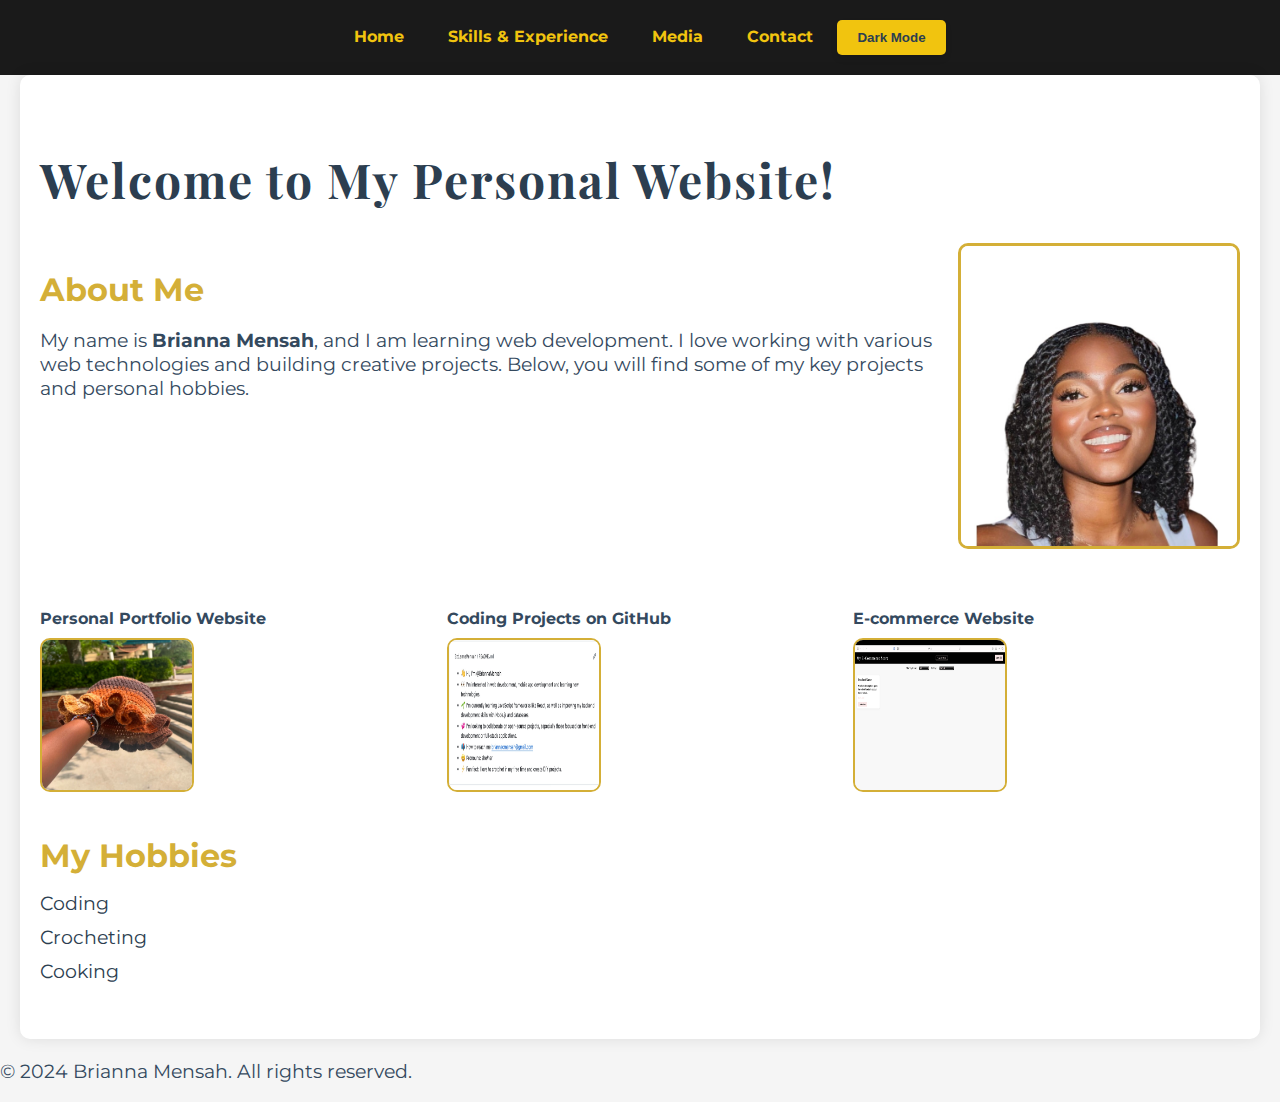
<file: Index.html>
<!DOCTYPE html>
<html lang="en">
<head>
    <meta charset="UTF-8">
    <meta name="viewport" content="width=device-width, initial-scale=1.0">
    <title>Brianna Mensah - Personal Website</title>
    <!-- Link to external CSS file -->
    <link rel="stylesheet" href="style.css">
    <!-- Google Fonts for Modern Luxury -->
    <link href="https://fonts.googleapis.com/css2?family=Montserrat:wght@400;600&family=Playfair+Display:wght@400;600&display=swap" rel="stylesheet">
    <style>
        /* Dark mode button styling */
        #dark-mode-toggle {
            background-color: #f1c40f; /* Gold button background */
            color: #2c3e50; /* Dark grey text */
            border: none; /* No border */
            padding: 10px 20px;
            cursor: pointer;
            font-weight: bold;
            border-radius: 5px; /* Rounded corners */
            box-shadow: 0 4px 6px rgba(0, 0, 0, 0.1); /* Subtle shadow */
            transition: background-color 0.3s ease, box-shadow 0.3s ease; /* Smooth transition */
        }

        #dark-mode-toggle:hover {
            background-color: #d4af37; /* Lighter gold on hover */
            box-shadow: 0 6px 10px rgba(0, 0, 0, 0.2); /* Deeper shadow on hover */
        }

        #dark-mode-toggle:focus {
            outline: none; /* Remove focus outline */
            box-shadow: 0 0 0 3px rgba(241, 196, 15, 0.5); /* Gold focus ring */
        }

        /* Dark mode styles */
        body.dark-mode {
            background-color: #2c2c2c;
            color: #e0e0e0;
        }
        body.dark-mode nav {
            background-color: #2e4053;
        }
        body.dark-mode nav a {
            color: #f1c40f;
        }
        body.dark-mode nav a:hover {
            color: #d4af37;
        }
        body.dark-mode .content-wrapper {
            background-color: #3e4a56;
            color: #f5f5f5;
        }
        body.dark-mode h1, body.dark-mode h2 {
            color: #f1c40f;
        }
        body.dark-mode .about-section p {
            color: #ffffff;
        }
        body.dark-mode .project a {
            color: #ffffff;
        }
        body.dark-mode .project a:hover {
            color: #f5f5f5;
        }
        body.dark-mode ul li {
            color: #ffffff;
        }
    </style>
</head>
<body>
    <!-- Navigation menu -->
    <nav>
        <a href="index.html">Home</a>
        <a href="tando.html">Skills & Experience</a>
        <a href="media.html">Media</a>
        <a href="contact.html">Contact</a>
        <button id="dark-mode-toggle">Dark Mode</button> <!-- Dark mode button -->
    </nav>

    <!-- Main content section -->
    <div class="content-wrapper">
        <h1>Welcome to My Personal Website!</h1>

        <!-- About section introducing Brianna Mensah -->
        <div class="about-section">
            <div class="about-text">
                <h2>About Me</h2>
                <p>My name is <strong>Brianna Mensah</strong>, and I am learning web development. I love working with various web technologies and building creative projects. Below, you will find some of my key projects and personal hobbies.</p>
            </div>
            <!-- About image -->
            <div class="about-image">
                <img src="about_me.jpg" alt="Brianna Mensah" class="profile-picture">
            </div>
        </div>

        <!-- Projects section -->
        <div id="projects" class="projects-section">
            <div class="project">
                <a href="index.html">Personal Portfolio Website</a>
                <img src="bucket hat.jpg" alt="Portfolio Project">
            </div>
            <div class="project">
                <a href="https://github.com/BriannaMensah" target="_blank">Coding Projects on GitHub</a>
                <img src="Github Screenshot.jpg" alt="GitHub Project">
            </div>
            <div class="project">
                <a href="https://briannamensah.github.io/E-Commerce-Store/" target="_blank">E-commerce Website</a>
                <img src="Prada Inspired.png" alt="E-commerce Project">
            </div>
        </div>

        <!-- Hobbies section -->
        <div id="hobbies" class="hobbies-section">
            <h2>My Hobbies</h2>
            <ul>
                <li>Coding</li>
                <li>Crocheting</li>
                <li>Cooking</li>
            </ul>
        </div>
    </div>

    <!-- JavaScript to handle dark mode toggle and greeting -->
    <script>
        window.onload = function() {
            // Greeting message based on time of day
            const now = new Date();
            const hours = now.getHours();
            let greeting;

            if (hours < 12) {
                greeting = "Good morning! Welcome to Brianna Mensah's website!";
            } else if (hours < 18) {
                greeting = "Good afternoon! Thanks for stopping by my website!";
            } else {
                greeting = "Good evening! I'm excited to share my work with you!";
            }

            alert(greeting);

            // Dark mode toggle
            const toggleButton = document.getElementById('dark-mode-toggle');
            const body = document.body;

            const darkMode = localStorage.getItem('darkMode');
            if (darkMode === 'enabled') {
                body.classList.add('dark-mode');
                toggleButton.innerText = 'Light Mode';
            }

            toggleButton.addEventListener('click', function() {
                body.classList.toggle('dark-mode');
                if (body.classList.contains('dark-mode')) {
                    localStorage.setItem('darkMode', 'enabled');
                    toggleButton.innerText = 'Light Mode';
                } else {
                    localStorage.setItem('darkMode', 'disabled');
                    toggleButton.innerText = 'Dark Mode';
                }
            });
        };
    </script>

    <!-- Copyright -->
    <footer>
        <p>&copy; 2024 Brianna Mensah. All rights reserved.</p>
    </footer>

</body>
</html>
</file>
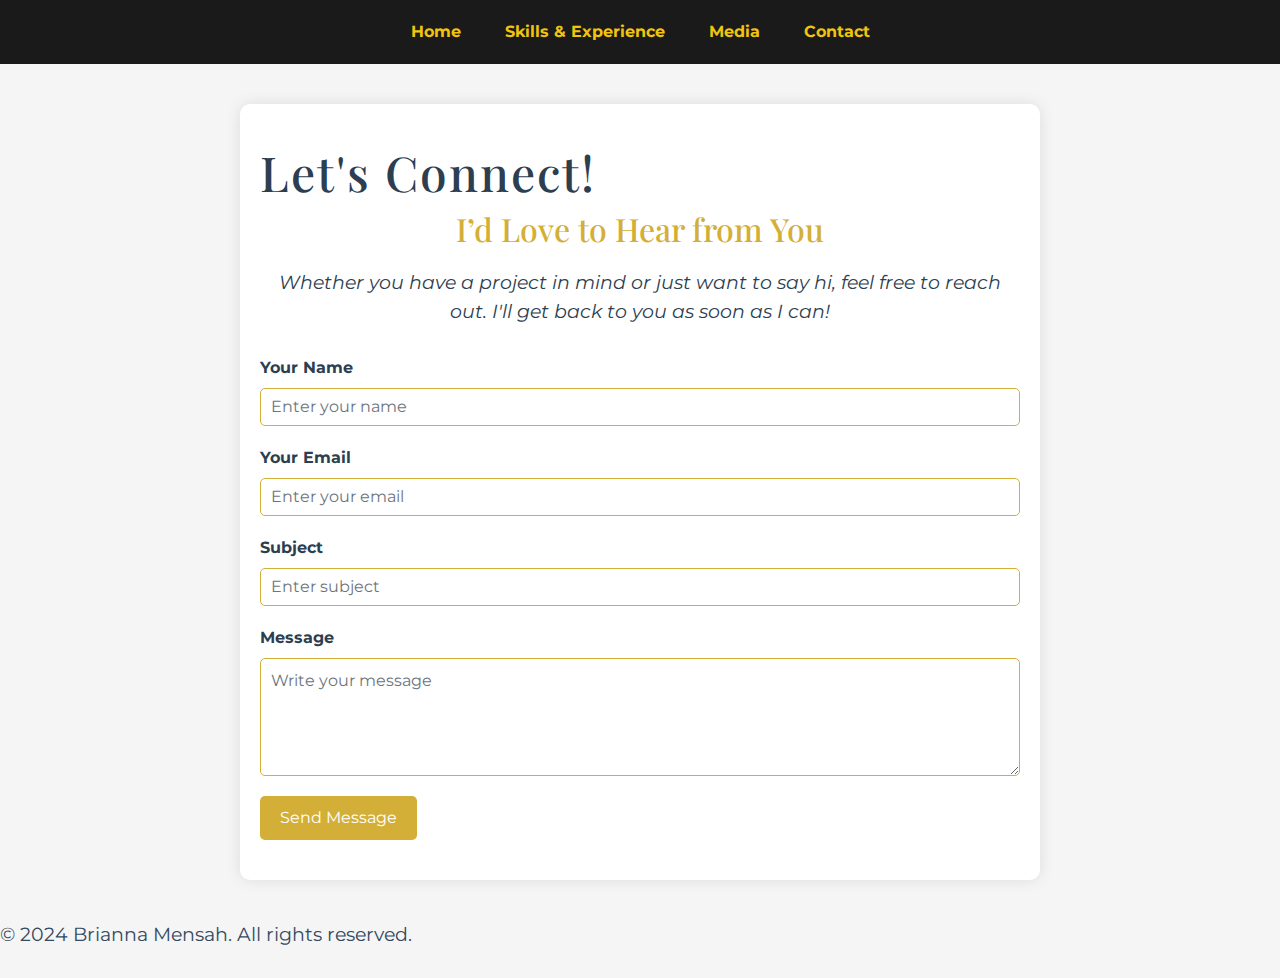
<file: contact.html>
<!DOCTYPE html>
<html lang="en">
<head>
    <meta charset="UTF-8">
    <meta name="viewport" content="width=device-width, initial-scale=1.0">
    <title>Contact Brianna Mensah</title>
    <!-- Google Fonts for Modern Luxury -->
    <link href="https://fonts.googleapis.com/css2?family=Montserrat:wght@400;600&family=Playfair+Display:wght@400;600&display=swap" rel="stylesheet">
    
    <!-- Bootstrap CSS CDN -->
    <link rel="stylesheet" href="https://stackpath.bootstrapcdn.com/bootstrap/4.5.2/css/bootstrap.min.css">
    
    <!-- jQuery CDN -->
    <script src="https://code.jquery.com/jquery-3.5.1.min.js"></script>
    
    <!-- Bootstrap JS CDN -->
    <script src="https://stackpath.bootstrapcdn.com/bootstrap/4.5.2/js/bootstrap.bundle.min.js"></script>

    <style>
        /* General styling for body */
        body {
            font-family: 'Montserrat', sans-serif;
            margin: 0;
            background-color: #f5f5f5;
            color: #2c3e50;
        }
        /* Navigation bar styling */
        nav {
            background-color: #1a1a1a;
            padding: 20px;
            text-align: center;
        }
        nav a {
            margin: 0 20px;
            color: #f1c40f;
            text-decoration: none;
            font-weight: bold;
        }
        nav a:hover {
            color: #d4af37;
        }
        /* Main heading styling */
        h1 {
            font-family: 'Playfair Display', serif;
            font-size: 3em;
            color: #2c3e50;
            letter-spacing: 2px;
        }
        /* Subheading styling */
        h2 {
            font-family: 'Playfair Display', serif;
            color: #d4af37;
            font-size: 2em;
            margin-bottom: 20px;
        }
        /* Paragraph text styling */
        p {
            font-family: 'Montserrat', sans-serif;
            color: #34495e;
            font-size: 1.2em;
            margin-bottom: 30px;
        }
        /* Content wrapper for the form and intro text */
        .content-wrapper {
            max-width: 800px;
            margin: 40px auto;
            padding: 40px 20px;
            background-color: #ffffff;
            border-radius: 10px;
            box-shadow: 0px 0px 15px rgba(0, 0, 0, 0.1);
        }
        /* Styling for form groups */
        .form-group {
            margin-bottom: 20px;
        }
        .form-group label {
            font-weight: bold;
            color: #2c3e50;
        }
        .form-control {
            width: 100%;
            padding: 10px;
            border-radius: 5px;
            border: 1px solid #d4af37;
            box-sizing: border-box;
        }
        /* Button styling */
        .btn {
            background-color: #d4af37;
            color: white;
            border: none;
            padding: 10px 20px;
            border-radius: 5px;
            cursor: pointer;
        }
        .btn:hover {
            background-color: #f1c40f;
        }
        /* Introduction text styling */
        .intro-text {
            text-align: center;
            margin-bottom: 20px;
        }
        .intro-text p {
            font-style: italic;
            color: #2c3e50;
        }
        /* Style for the success message that appears after form submission */
        .success-message {
            display: none;
            margin-top: 20px;
            color: #d4af37;
            font-weight: bold;
            font-size: 1.2em;
            text-align: center;
        }

        /* Dark mode styles */
        body.dark-mode {
            background-color: #2c2c2c;
            color: #e0e0e0;
        }
        body.dark-mode nav {
            background-color: #2e4053;
        }
        body.dark-mode nav a {
            color: #f1c40f;
        }
        body.dark-mode nav a:hover {
            color: #d4af37;
        }
        body.dark-mode .content-wrapper {
            background-color: #3e4a56;
            color: #f5f5f5;
        }
        body.dark-mode h1, body.dark-mode h2 {
            color: #f1c40f;
        }
        body.dark-mode .form-group label, body.dark-mode .btn {
            color: #ffffff;
        }
        body.dark-mode .btn {
            background-color: #f1c40f;
            color: #2c3e50;
        }
        body.dark-mode .btn:hover {
            background-color: #d4af37;
        }
        /* Change specific paragraph text to white in dark mode */
        body.dark-mode .intro-text p {
            color: #ffffff;
        }
    </style>
</head>
<body>
    <!-- Navigation menu -->
    <nav>
        <a href="index.html">Home</a>
        <a href="tando.html">Skills & Experience</a>
        <a href="media.html">Media</a>
        <a href="contact.html">Contact</a>
    </nav>

    <!-- Content wrapper including introduction text and contact form -->
    <div class="content-wrapper">
        <h1>Let's Connect!</h1>
        <div class="intro-text">
            <h2>I’d Love to Hear from You</h2>
            <p>Whether you have a project in mind or just want to say hi, feel free to reach out. I'll get back to you as soon as I can!</p>
        </div>
        
        <!-- Contact Form -->
        <form id="contactForm" action="https://postman-echo.com/post" method="POST">
            <div class="form-group">
                <label for="yourName">Your Name</label>
                <input type="text" class="form-control" id="yourName" name="yourName" placeholder="Enter your name" required>
            </div>
            <div class="form-group">
                <label for="email">Your Email</label>
                <input type="email" class="form-control" id="email" name="email" placeholder="Enter your email" required>
            </div>
            <div class="form-group">
                <label for="subject">Subject</label>
                <input type="text" class="form-control" id="subject" name="subject" placeholder="Enter subject" required>
            </div>
            <div class="form-group">
                <label for="message">Message</label>
                <textarea class="form-control" id="message" name="message" rows="4" placeholder="Write your message" required></textarea>
            </div>
            <button type="submit" class="btn">Send Message</button>
        </form>

        <!-- Success Message -->
        <div id="successMessage" class="success-message">
            Thank you for your message! I will get back to you shortly.
        </div>
    </div>

    <!-- JavaScript to display a success message after form submission -->
    <script>
        document.getElementById("contactForm").addEventListener("submit", function(event) {
            event.preventDefault(); // Prevent page refresh
            // Display success message
            document.getElementById("successMessage").style.display = "block";
        });
    </script>

    <!-- Copyright -->
    <footer>
        <p>&copy; 2024 Brianna Mensah. All rights reserved.</p>
    </footer>

    <script src="script.js"></script>
    <script>
        window.onload = function() {
            const toggleButton = document.getElementById('dark-mode-toggle');
            const body = document.body;

            // Check if dark mode is enabled from localStorage
            const darkMode = localStorage.getItem('darkMode');
            if (darkMode === 'enabled') {
                body.classList.add('dark-mode');
                toggleButton.innerText = 'Light Mode';
            }

            // Toggle dark mode when button is clicked
            toggleButton.addEventListener('click', function() {
                body.classList.toggle('dark-mode');
                if (body.classList.contains('dark-mode')) {
                    localStorage.setItem('darkMode', 'enabled');
                    toggleButton.innerText = 'Light Mode';
                } else {
                    localStorage.setItem('darkMode', 'disabled');
                    toggleButton.innerText = 'Dark Mode';
                }
            });
        };
    </script>

</body>
</html>
</file>
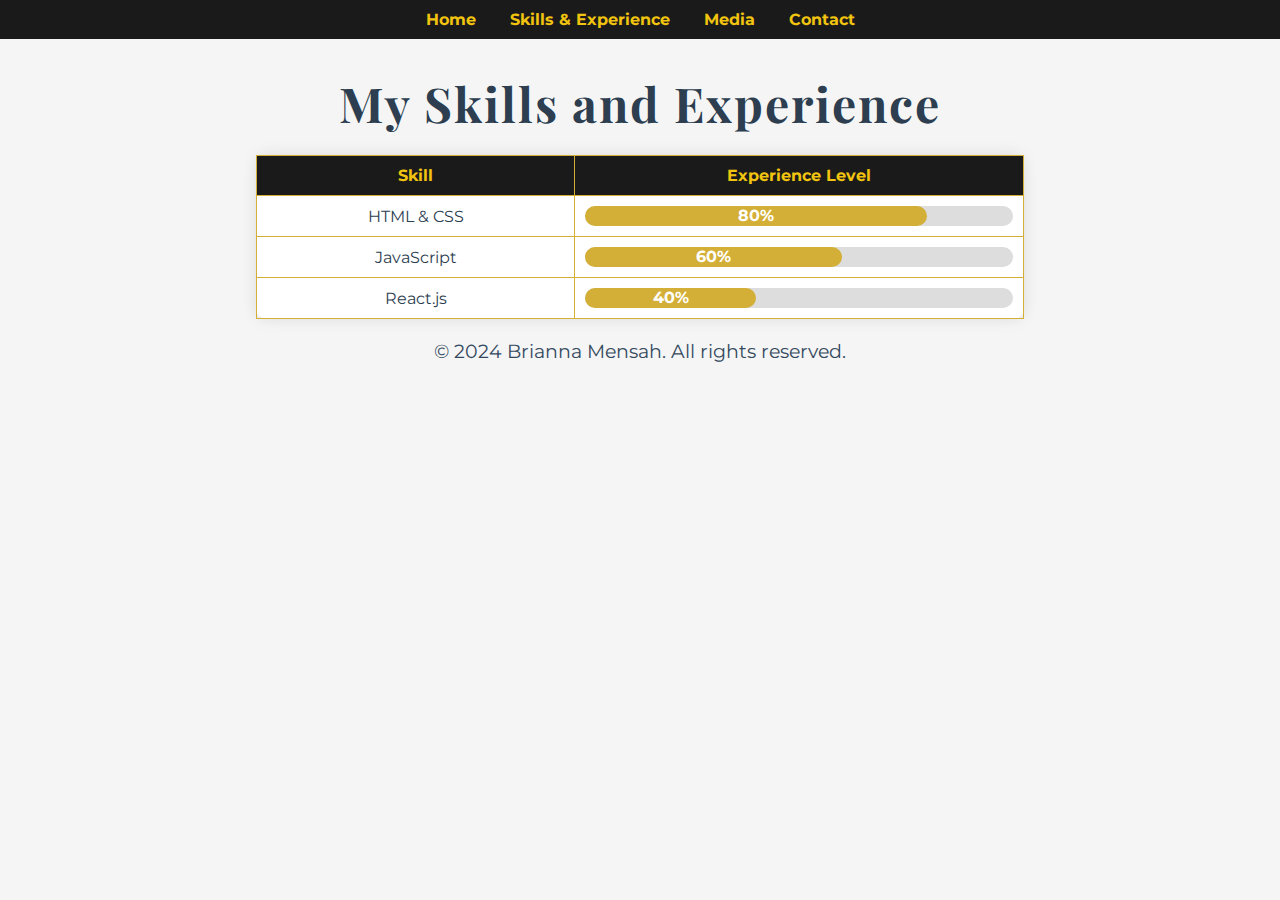
<file: tando.html>
<!DOCTYPE html>
<html lang="en">
<head>
    <meta charset="UTF-8">
    <meta name="viewport" content="width=device-width, initial-scale=1.0">
    <title>Skills and Experience</title>
    <!-- Link to external CSS file -->
    <link rel="stylesheet" href="style.css">
    <!-- Google Fonts for Modern Luxury -->
    <link href="https://fonts.googleapis.com/css2?family=Montserrat:wght@400;600&family=Playfair+Display:wght@400;600&display=swap" rel="stylesheet">
    <style>
        /* General styles */
        body {
            font-family: 'Montserrat', sans-serif;
            background-color: #f5f5f5;
            color: #2c3e50;
            text-align: center;
        }
        nav {
            background-color: #1a1a1a;
            padding: 10px;
            text-align: center;
        }
        nav a {
            margin: 0 15px;
            color: #f1c40f;
            text-decoration: none;
            font-weight: bold;
        }
        nav a:hover {
            color: #d4af37;
        }
        h1 {
            font-family: 'Playfair Display', serif;
            font-size: 3em;
            color: #2c3e50;
            letter-spacing: 2px;
            margin-bottom: 20px;
        }
        table {
            width: 60%;
            margin: 20px auto;
            border-collapse: collapse;
            background-color: #ffffff;
            border-radius: 10px;
            box-shadow: 0px 0px 15px rgba(0, 0, 0, 0.1);
        }
        table, th, td {
            border: 1px solid #d4af37;
        }
        th, td {
            padding: 10px;
            font-family: 'Montserrat', sans-serif;
            color: #2c3e50;
        }
        th {
            background-color: #1a1a1a;
            color: #f1c40f;
        }
        .progress-bar {
            width: 100%;
            background-color: #ddd;
            border-radius: 10px;
        }
        .progress {
            height: 20px;
            background-color: #d4af37;
            border-radius: 10px;
            text-align: center;
            line-height: 20px;
            color: white;
            font-weight: bold;
        }
    </style>
</head>
<body>
    <!-- Navigation bar -->
    <nav>
        <a href="index.html">Home</a>
        <a href="tando.html">Skills & Experience</a>
        <a href="media.html">Media</a>
        <a href="contact.html">Contact</a>
    </nav>

    <!-- Main heading -->
    <h1>My Skills and Experience</h1>

    <!-- Table for listing front-end skills and experience with progress bars -->
    <table>
        <tr>
            <th>Skill</th>
            <th>Experience Level</th>
        </tr>
        <tr>
            <td>HTML & CSS</td>
            <td>
                <div class="progress-bar">
                    <div class="progress" style="width: 80%;">80%</div>
                </div>
            </td>
        </tr>
        <tr>
            <td>JavaScript</td>
            <td>
                <div class="progress-bar">
                    <div class="progress" style="width: 60%;">60%</div>
                </div>
            </td>
        </tr>
        <tr>
            <td>React.js</td>
            <td>
                <div class="progress-bar">
                    <div class="progress" style="width: 40%;">40%</div>
                </div>
            </td>
        </tr>
    </table>

    <!-- Copyright -->
    <footer>
        <p>&copy; 2024 Brianna Mensah. All rights reserved.</p>
    </footer>

    <script src="script.js"></script>
</body>
</html>
</file>
<file: style.css>
/* Global styles for the website */
body {
    font-family: 'Montserrat', sans-serif;
    margin: 0;
    background-color: #f5f5f5;
    color: #2c3e50;
}

/* Navigation styling */
nav {
    background-color: #1a1a1a;
    padding: 20px;
    text-align: center;
}
nav a {
    margin: 0 20px;
    color: #f1c40f;
    text-decoration: none;
    font-weight: bold;
}
nav a:hover {
    color: #d4af37;
}

/* Styling for headings */
h1 {
    font-family: 'Playfair Display', serif;
    font-size: 3em;
    color: #2c3e50;
    letter-spacing: 2px;
}
h2 {
    font-family: 'Montserrat', sans-serif;
    font-size: 2em;
    color: #d4af37;
    margin-bottom: 10px;
}

/* Paragraph styling */
p {
    font-size: 1.2em;
    font-family: 'Montserrat', sans-serif;
    color: #34495e;
}

/* Content wrapper styling */
.content-wrapper {
    max-width: 1200px;
    margin: 0 auto;
    padding: 40px 20px;
    background-color: #ffffff;
    border-radius: 10px;
    box-shadow: 0px 0px 15px rgba(0, 0, 0, 0.1);
}

/* About section styling */
.about-section {
    display: flex;
    justify-content: space-between;
    align-items: flex-start;
    margin-bottom: 60px;
}

/* Styling for the about image */
.about-image {
    height: 300px;
    width: 600px;
    border-radius: 10px;
    border: 3px solid #d4af37;
    overflow: hidden;
}
.profile-picture {
    height: 100%;
    width: 100%;
    object-fit: cover;
}

/* Projects section styling */
.projects-section {
    display: grid;
    grid-template-columns: repeat(3, 1fr);
    gap: 20px;
}

/* Styling for project links */
.project a {
    display: block;
    color: #34495e;
    text-decoration: none;
    font-weight: bold;
    margin-bottom: 10px;
}
.project img {
    height: 150px;
    width: 150px;
    transition: transform 0.3s ease;
    border-radius: 10px;
    border: 2px solid #d4af37;
}
.project img:hover {
    transform: scale(1.1);
}
.project a:hover {
    color: #d4af37;
}

/* Hobbies section styling */
.hobbies-section {
    margin-top: 40px;
}
ul {
    list-style: none;
    padding-left: 0;
    font-family: 'Montserrat', sans-serif;
}
ul li {
    margin-bottom: 10px;
    font-size: 1.2em;
}

/* Blinking text animation for "Hobbies" heading */
.hobbies-section h2 {
    animation: blink 1.5s infinite;
}

@keyframes blink {
    0% { opacity: 1; }
    50% { opacity: 0; }
    100% { opacity: 1; }
}

/* Dark mode button styling */
#dark-mode-toggle {
    background-color: #f1c40f; /* Gold button background */
    color: #2c3e50; /* Dark grey text on button */
    border: none; /* No border */
    padding: 10px 20px;
    cursor: pointer;
    font-weight: bold;
    border-radius: 5px; /* Rounded corners */
    box-shadow: 0 4px 6px rgba(0, 0, 0, 0.1); /* Subtle shadow for depth */
    transition: background-color 0.3s ease, box-shadow 0.3s ease; /* Smooth transition */
}

#dark-mode-toggle:hover {
    background-color: #d4af37; /* Lighter gold on hover */
    box-shadow: 0 6px 10px rgba(0, 0, 0, 0.2); /* Deeper shadow on hover */
}

#dark-mode-toggle:focus {
    outline: none; /* Remove outline on focus */
    box-shadow: 0 0 0 3px rgba(241, 196, 15, 0.5); /* Add gold focus ring */
}

/* Dark mode styles with luxurious tone */
body.dark-mode {
    background-color: #2c2c2c; /* Softer, elegant dark grey background */
    color: #e0e0e0; /* Softer white for body text */
}
body.dark-mode nav {
    background-color: #2e4053; /* Deep, rich dark grey for navigation */
}
body.dark-mode nav a {
    color: #f1c40f; /* Elegant gold for links */
}
body.dark-mode nav a:hover {
    color: #d4af37; /* Slightly lighter gold on hover */
}
body.dark-mode .content-wrapper {
    background-color: #3e4a56; /* Darker tone for content wrapper */
    color: #f5f5f5; /* Light text for readability */
}
body.dark-mode h1 {
    color: #f1c40f; /* Gold color for "Welcome to My Personal Website!" */
}
body.dark-mode h2 {
    color: #f1c40f; /* Gold color for "About Me" */
}
body.dark-mode .about-section p {
    color: #ffffff; /* White text for description */
}
body.dark-mode .project a {
    color: #ffffff; /* White text for project links */
}
body.dark-mode .project a:hover {
    color: #f5f5f5; /* Stays soft white when hovered */
}
body.dark-mode ul li {
    color: #ffffff; /* White color for hobbies */
}
</file>
